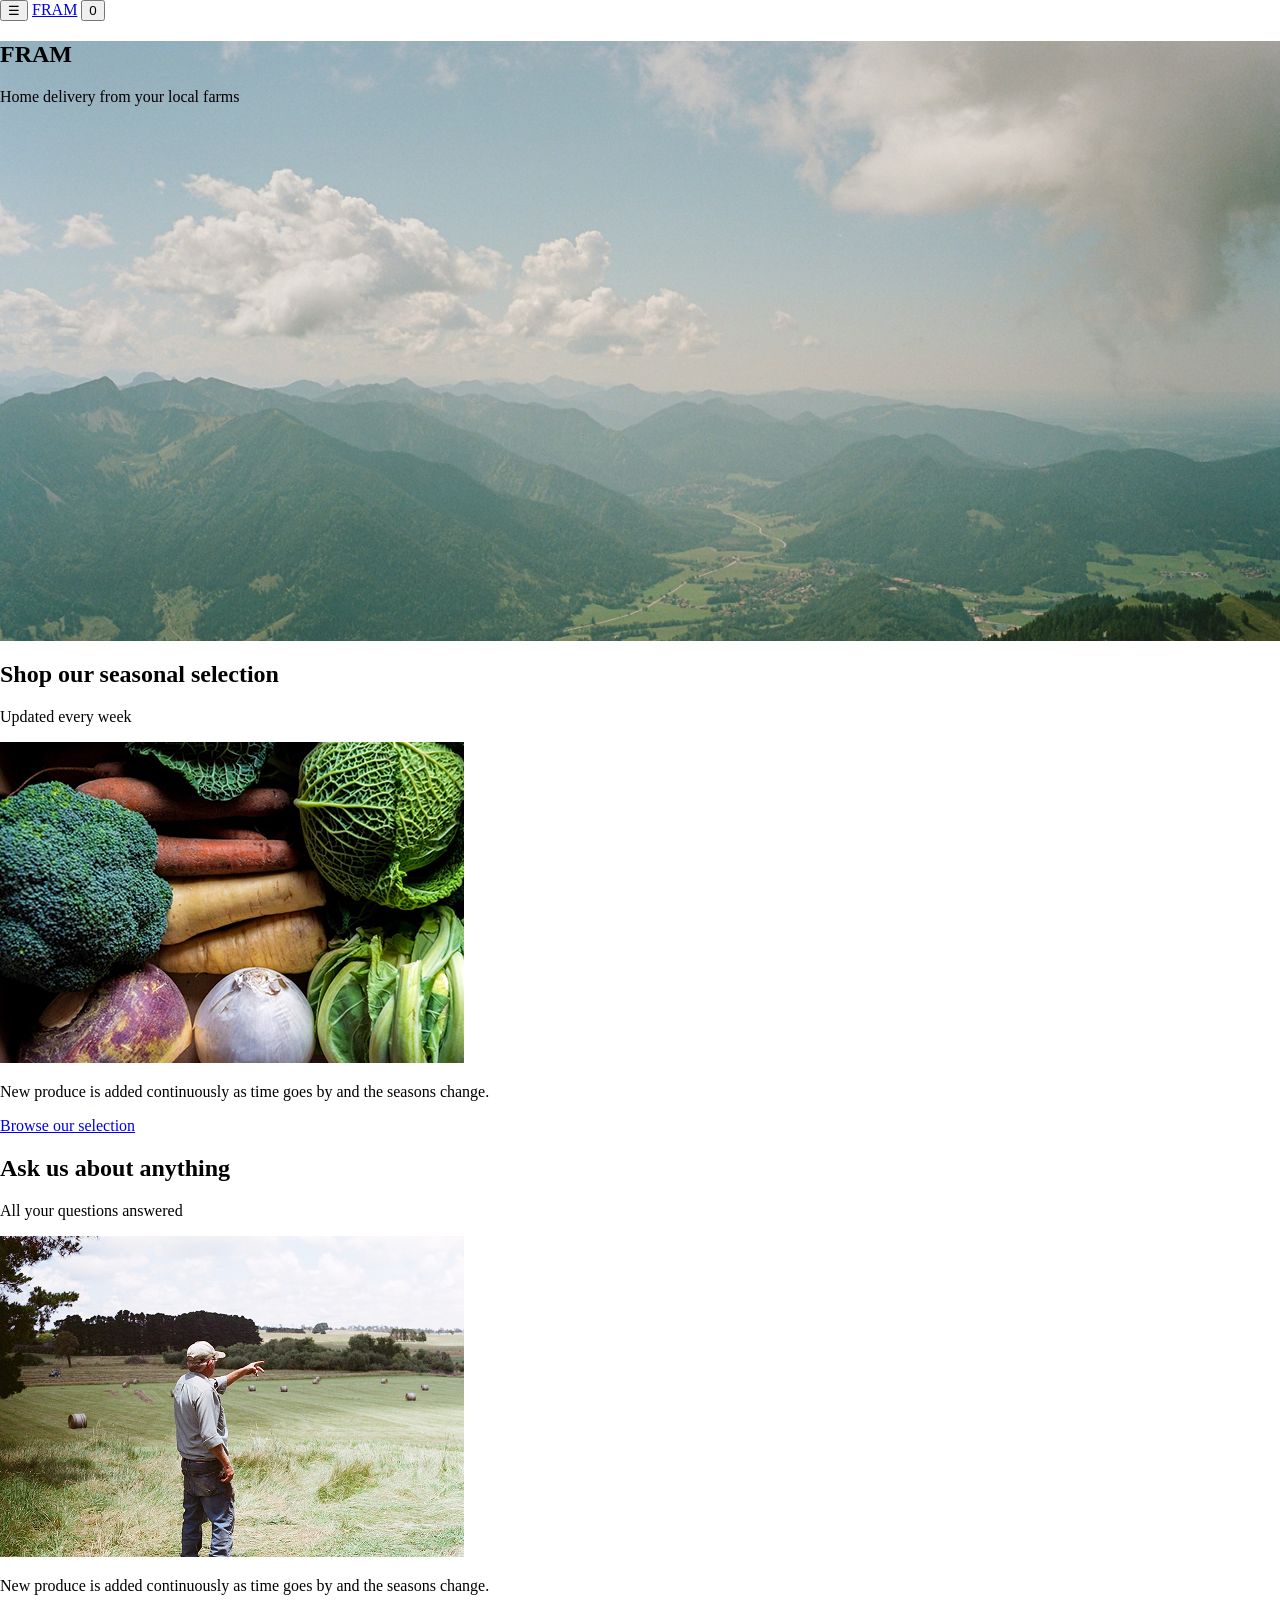
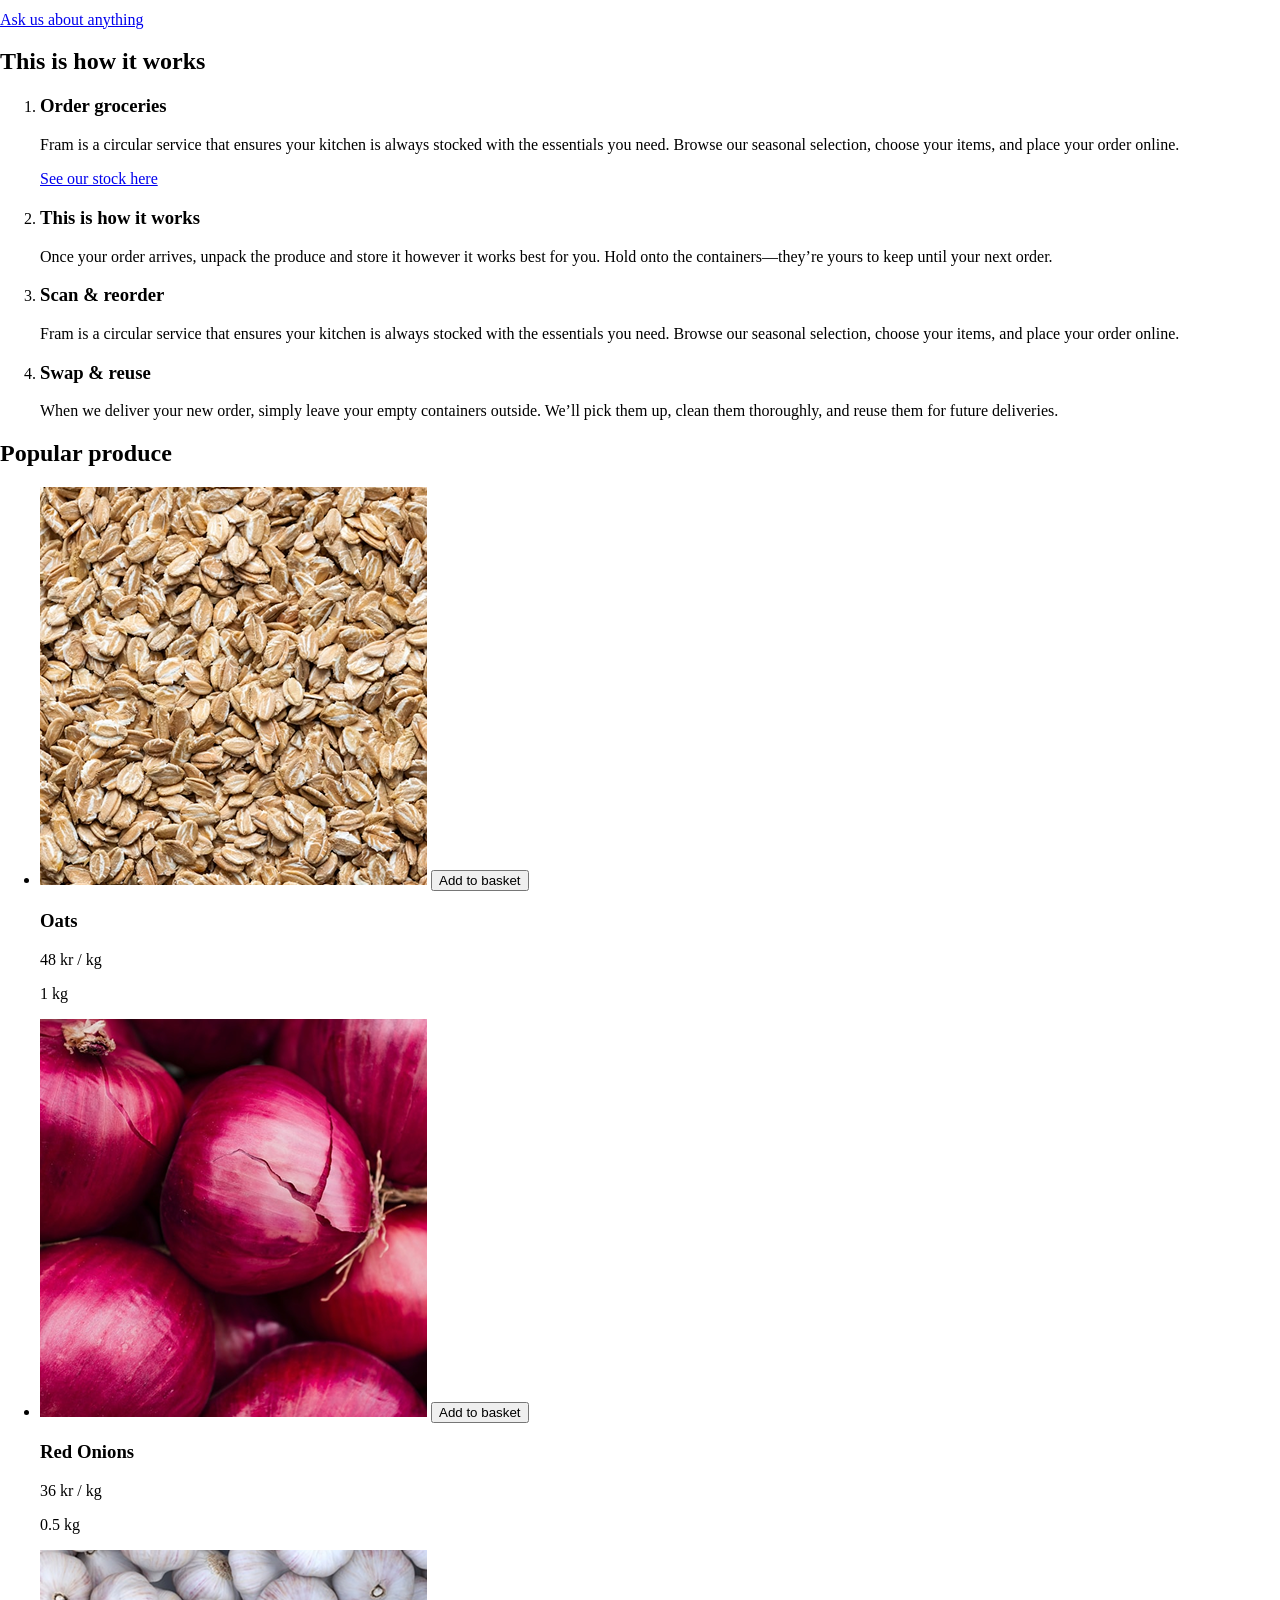
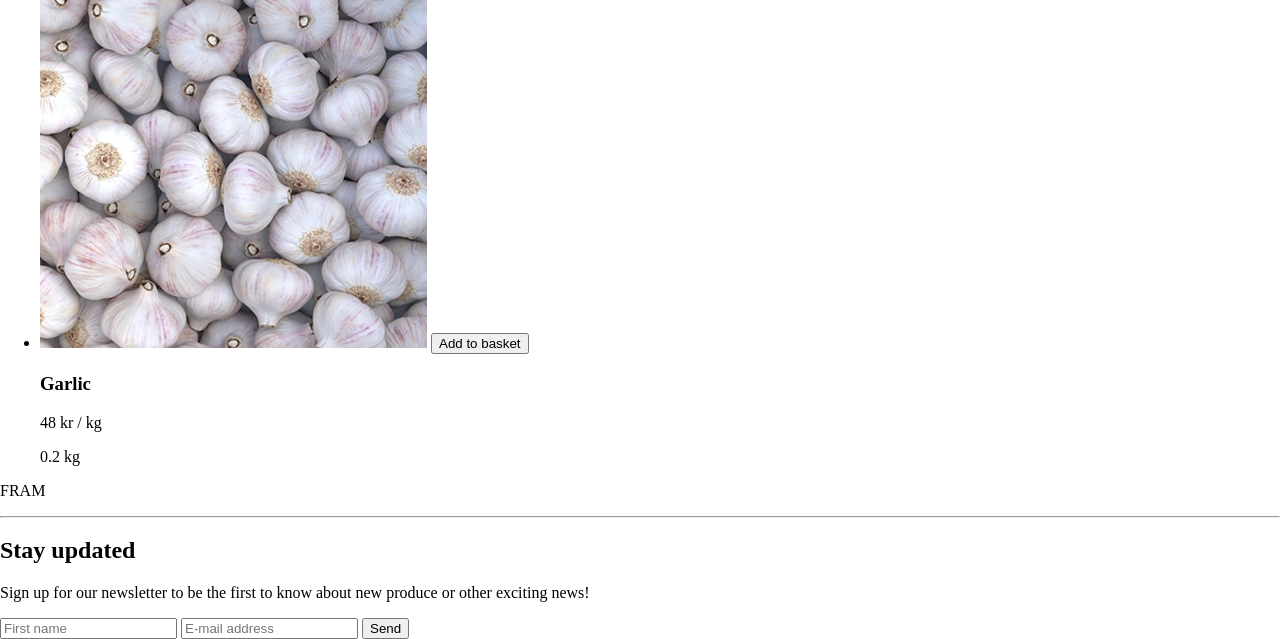
<file: index.html>
<!DOCTYPE html>
<html lang="en">

<head>
    <meta charset="UTF-8">
    <meta name="viewport" content="width=device-width, initial-scale=1.0">
    <title>Main page FRAM</title>
    <link rel="stylesheet" href="style.css">
</head>

<body>
    <header class="header">
        <button class="menu-toggle" aria-label="Open menu" aria-expanded="false" aria-controls="main-menu">
            <span aria-hidden="true">☰</span>
        </button>

        <a href="index.html" class="logo">FRAM</a>

        <button class="cart" id="cart-button" aria-label="Shopping basket, 0 items">
            <span id="cart-count" aria-hidden="true">0</span>
        </button>

        <nav id="main-menu" class="main-menu" aria-label="Main menu" hidden>
            <ul>
                <li><a href="products.html">Products</a></li>
                <li><a href="chat.html">Chat</a></li>
                <li><a href="contact.html">Contact</a></li>
            </ul>
            <a href="#" class="checkout-link" aria-disabled="true">Checkout</a>
        </nav>
    </header>

    <main>
        <section class="hero">
            <div class="hero-container">
                <h1>FRAM</h1>
                <p class="hero-tagline">Home delivery from your local farms</p>
            </div>
        </section>

        <section class="intro-cards">
            <article class="intro-card">
                <h2>Shop our seasonal selection</h2>
                <p class="intro-card-subheading">Updated every week</p>
                <img src="images/vegetables.png" alt="A selection of root vegetables">
                <p>New produce is added continuously as time goes by and the seasons change.</p>
                <a href="products.html" class="button">Browse our selection</a>
            </article>

            <article class="intro-card">
                <h2>Ask us about anything</h2>
                <p class="intro-card-subheading">All your questions answered</p>
                <img src="images/farmer.png" alt="A farmer pointing across a field">
                <p>New produce is added continuously as time goes by and the seasons change.</p>
                <a href="chat.html" class="button">Ask us about anything</a>
            </article>
        </section>

        <section class="how-it-works">
            <h2>This is how it works</h2>

            <ol class="steps">
                <li class="step">
                    <h3>Order groceries</h3>
                    <div class="step-text">
                        <p>Fram is a circular service that ensures your kitchen is always stocked with the essentials
                            you need. Browse our seasonal selection, choose your items, and place your order online.</p>
                        <a href="products.html">See our stock here</a>
                    </div>
                </li>

                <li class="step">
                    <h3>This is how it works</h3>
                    <p>Once your order arrives, unpack the produce and store it however it works best for you. Hold onto
                        the containers—they’re yours to keep until your next order.</p>
                </li>

                <li class="step">
                    <h3>Scan & reorder</h3>
                    <p>Fram is a circular service that ensures your kitchen is always stocked with the essentials you
                        need. Browse our seasonal selection, choose your items, and place your order online.</p>
                </li>

                <li class="step">
                    <h3>Swap & reuse</h3>
                    <p>When we deliver your new order, simply leave your empty containers outside. We’ll pick them up,
                        clean them thoroughly, and reuse them for future deliveries.</p>
                </li>
            </ol>
        </section>

        <section class="popular-produce">
            <h2>Popular produce</h2>

            <ul class="carousel" aria-label="Popular produce">
                <li class="carousel-item">
                    <article class="product-card">
                        <div class="product-card-image">
                            <img src="images/oats.png" alt="Rolled oats">
                            <button class="button-basket" aria-label="Add to basket: oats">Add to basket</button>
                        </div>
                        <div class="product-card-info">
                            <h3>Oats</h3>
                            <p class="product-card-price">48 kr / kg</p>
                            <p class="product-card-weight">1 kg</p>
                        </div>
                    </article>
                </li>

                <li class="carousel-item">
                    <article class="product-card">
                        <div class="product-card-image">
                            <img src="images/redonions.png" alt="Red onions">
                            <button class="button-basket" aria-label="Add to basket: red onions">Add to basket</button>
                        </div>
                        <div class="product-card-info">
                            <h3>Red Onions</h3>
                            <p class="product-card-price">36 kr / kg</p>
                            <p class="product-card-weight">0.5 kg</p>
                        </div>
                    </article>
                </li>

                <li class="carousel-item">
                    <article class="product-card">
                        <div class="product-card-image">
                            <img src="images/garlic.png" alt="Garlic">
                            <button class="button-basket" aria-label="Add to basket: garlic">Add to basket</button>
                        </div>
                        <div class="product-card-info">
                            <h3>Garlic</h3>
                            <p class="product-card-price">48 kr / kg</p>
                            <p class="product-card-weight">0.2 kg</p>
                        </div>
                    </article>
                </li>
            </ul>
        </section>
    </main>

    <footer class="footer">
        <p class="logo">FRAM</p>
        <hr>
        <h2>Stay updated</h2>
        <p>Sign up for our newsletter to be the first to know about new produce or other exciting news!</p>
        <form class="newsletter-form">
            <label for="first-name" class="visually-hidden">First name</label>
            <input type="text" id="first-name" name="first-name" placeholder="First name" required>

            <label for="email" class="visually-hidden">E-mail address</label>
            <input type="email" id="email" name="email" placeholder="E-mail address" required>

            <button type="submit">Send</button>
        </form>
    </footer>
</body>

</html>
</file>
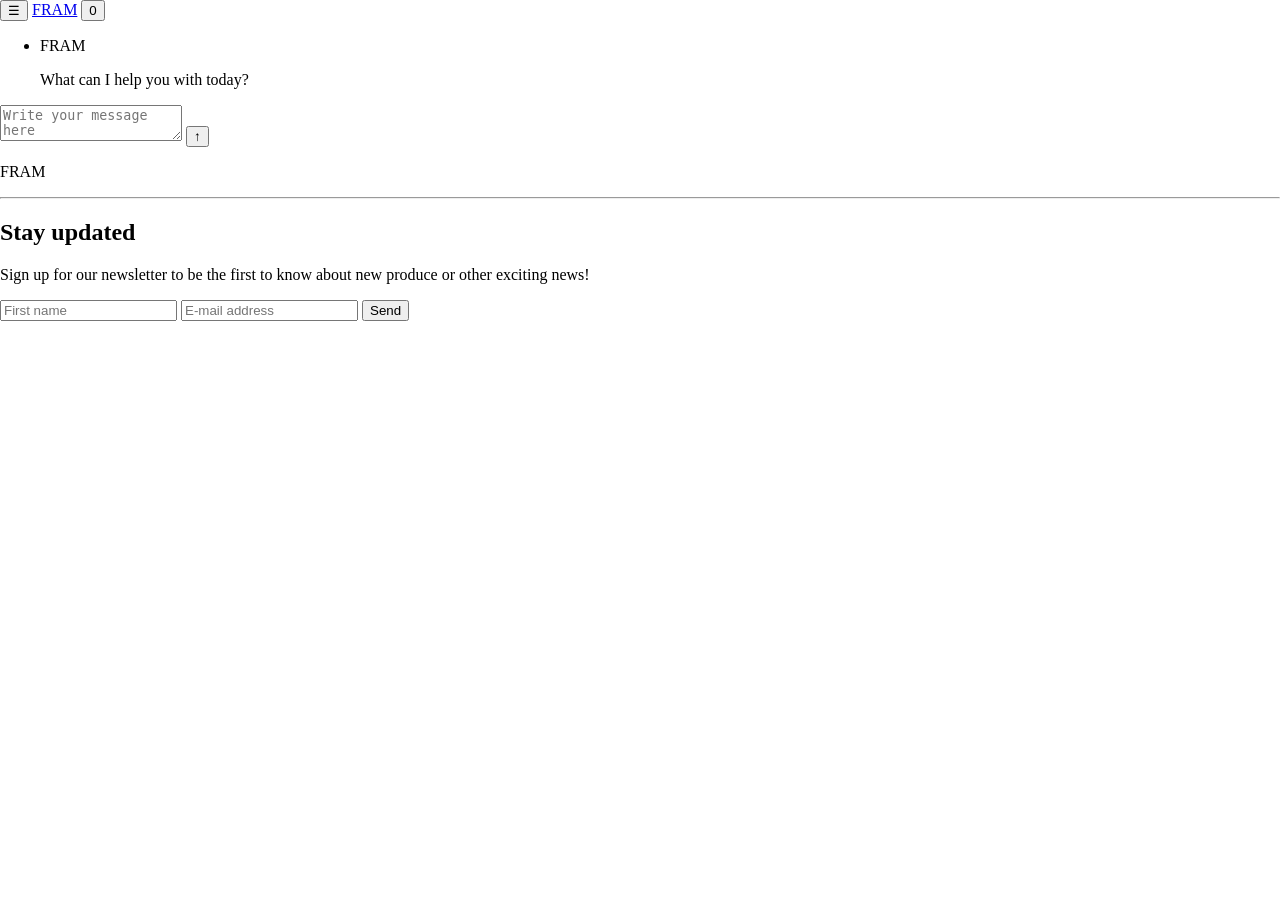
<file: chat.html>
<!DOCTYPE html>
<html lang="en">

<head>
    <meta charset="UTF-8">
    <meta name="viewport" content="width=device-width, initial-scale=1.0">
    <title>Chat FRAM </title>
    <link rel="stylesheet" href="style.css">
</head>

<body>
    <header class="header">
        <button class="menu-toggle" aria-label="Open menu" aria-expanded="false" aria-controls="main-menu">
            <span aria-hidden="true">☰</span>
        </button>

        <a href="index.html" class="logo">FRAM</a>

        <button class="cart" id="cart-button" aria-label="Shopping basket, 0 items">
            <span id="cart-count" aria-hidden="true">0</span>
        </button>

        <nav id="main-menu" class="main-menu" aria-label="Main menu" hidden>
            <ul>
                <li><a href="products.html">Products</a></li>
                <li><a href="chat.html">Chat</a></li>
                <li><a href="contact.html">Contact</a></li>
            </ul>
            <a href="#" class="checkout-link" aria-disabled="true">Checkout</a>
        </nav>
    </header>

    <main>
        <section class="chat">
            <h1 class="visually-hidden">Chat with FRAM</h1>

            <ul class="chat-log" id="chat-log" aria-live="polite" aria-label="Chat messages">
                <li class="chat-message chat-message--bot">
                    <span class="chat-sender">FRAM</span>
                    <p class="chat-bubble">What can I help you with today?</p>
                </li>
            </ul>

            <p id="chat-status" class="chat-status" role="status"></p>

            <form class="chat-form" id="chat-form">
                <label for="chat-input" class="visually-hidden">Your message</label>
                <textarea id="chat-input" name="message" placeholder="Write your message here" required></textarea>
                <button type="submit" class="chat-send" aria-label="Send message">
                    <span aria-hidden="true">↑</span>
                </button>
            </form>
        </section>
    </main>
    <footer class="footer">
        <p class="logo">FRAM</p>
        <hr>
        <h2>Stay updated</h2>
        <p>Sign up for our newsletter to be the first to know about new produce or other exciting news!</p>
        <form class="newsletter-form">
            <label for="first-name" class="visually-hidden">First name</label>
            <input type="text" id="first-name" name="first-name" placeholder="First name" required>

            <label for="email" class="visually-hidden">E-mail address</label>
            <input type="email" id="email" name="email" placeholder="E-mail address" required>

            <button type="submit">Send</button>
        </form>
    </footer>
</body>

</html>
</file>
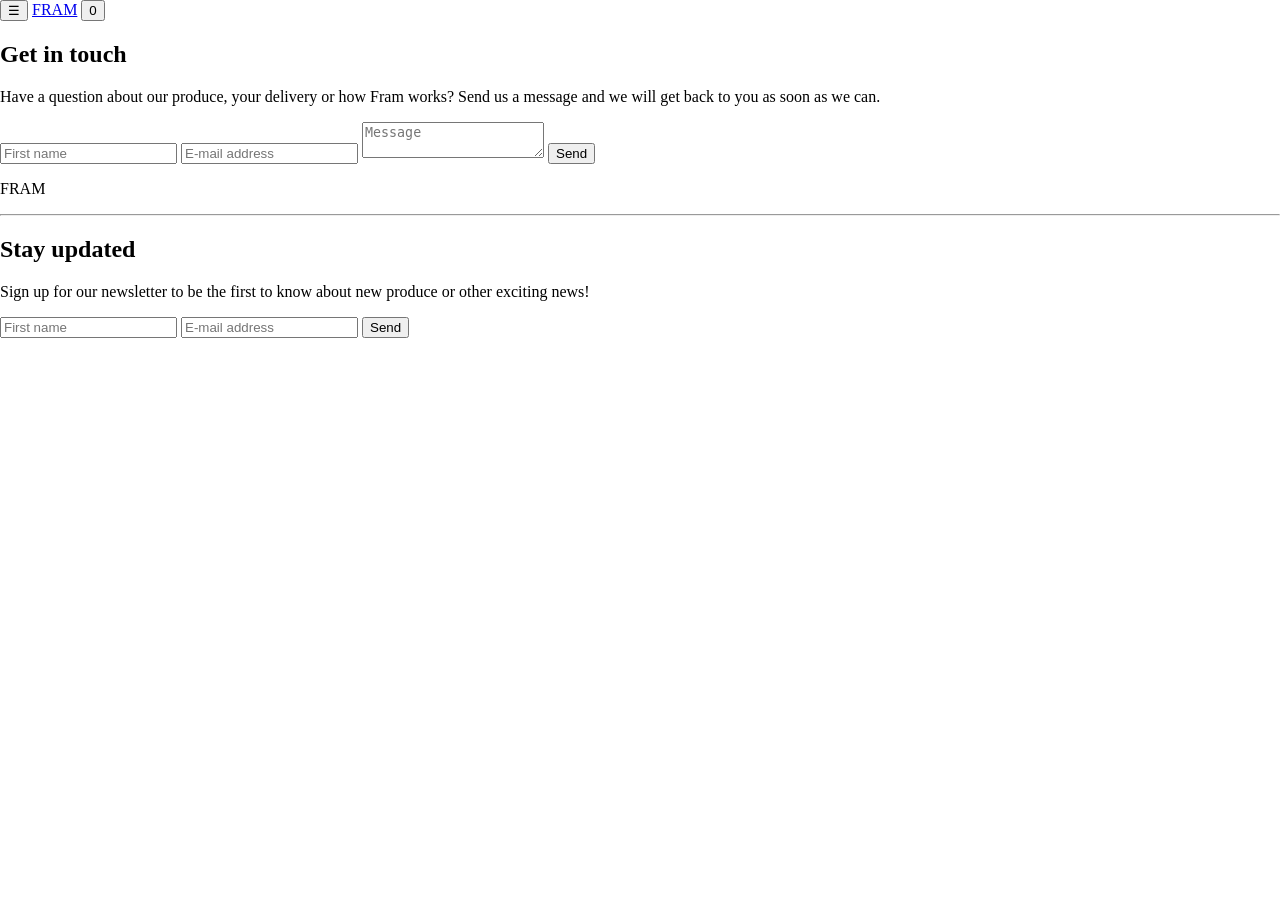
<file: contact.html>
<!DOCTYPE html>
<html lang="en">

<head>
    <meta charset="UTF-8">
    <meta name="viewport" content="width=device-width, initial-scale=1.0">
    <title>Contact FRAM</title>
    <link rel="stylesheet" href="./style.css">
</head>

<body>

    <header class="header">
        <button class="menu-toggle" aria-label="Open menu" aria-expanded="false" aria-controls="main-menu">
            <span aria-hidden="true">☰</span>
        </button>

        <a href="index.html" class="logo">FRAM</a>

        <button class="cart" id="cart-button" aria-label="Shopping basket, 0 items">
            <span id="cart-count" aria-hidden="true">0</span>
        </button>

        <nav id="main-menu" class="main-menu" aria-label="Main menu" hidden>
            <ul>
                <li><a href="products.html">Products</a></li>
                <li><a href="chat.html">Chat</a></li>
                <li><a href="contact.html">Contact</a></li>
            </ul>
            <a href="#" class="checkout-link" aria-disabled="true">Checkout</a>
        </nav>
    </header>

    <main>
        <section class="contact">
            <h1>Get in touch</h1>
            <p>Have a question about our produce, your delivery or how Fram works? Send us a message and we will get
                back to you as soon as we can.</p>

            <form class="contact-form">
                <label for="first-name" class="visually-hidden">First name</label>
                <input type="text" id="first-name" name="first-name" placeholder="First name" required>

                <label for="email" class="visually-hidden">E-mail address</label>
                <input type="email" id="email" name="email" placeholder="E-mail address" required>

                <label for="message" class="visually-hidden">Message</label>
                <textarea id="message" name="message" placeholder="Message" required></textarea>

                <button type="submit">Send</button>
            </form>
        </section>
    </main>

    <footer class="footer">
        <p class="logo">FRAM</p>
        <hr>
        <h2>Stay updated</h2>
        <p>Sign up for our newsletter to be the first to know about new produce or other exciting news!</p>
        <form class="newsletter-form">
            <label for="first-name" class="visually-hidden">First name</label>
            <input type="text" id="first-name" name="first-name" placeholder="First name" required>

            <label for="email" class="visually-hidden">E-mail address</label>
            <input type="email" id="email" name="email" placeholder="E-mail address" required>

            <button type="submit">Send</button>
        </form>
    </footer>

</body>

</html>
</file>
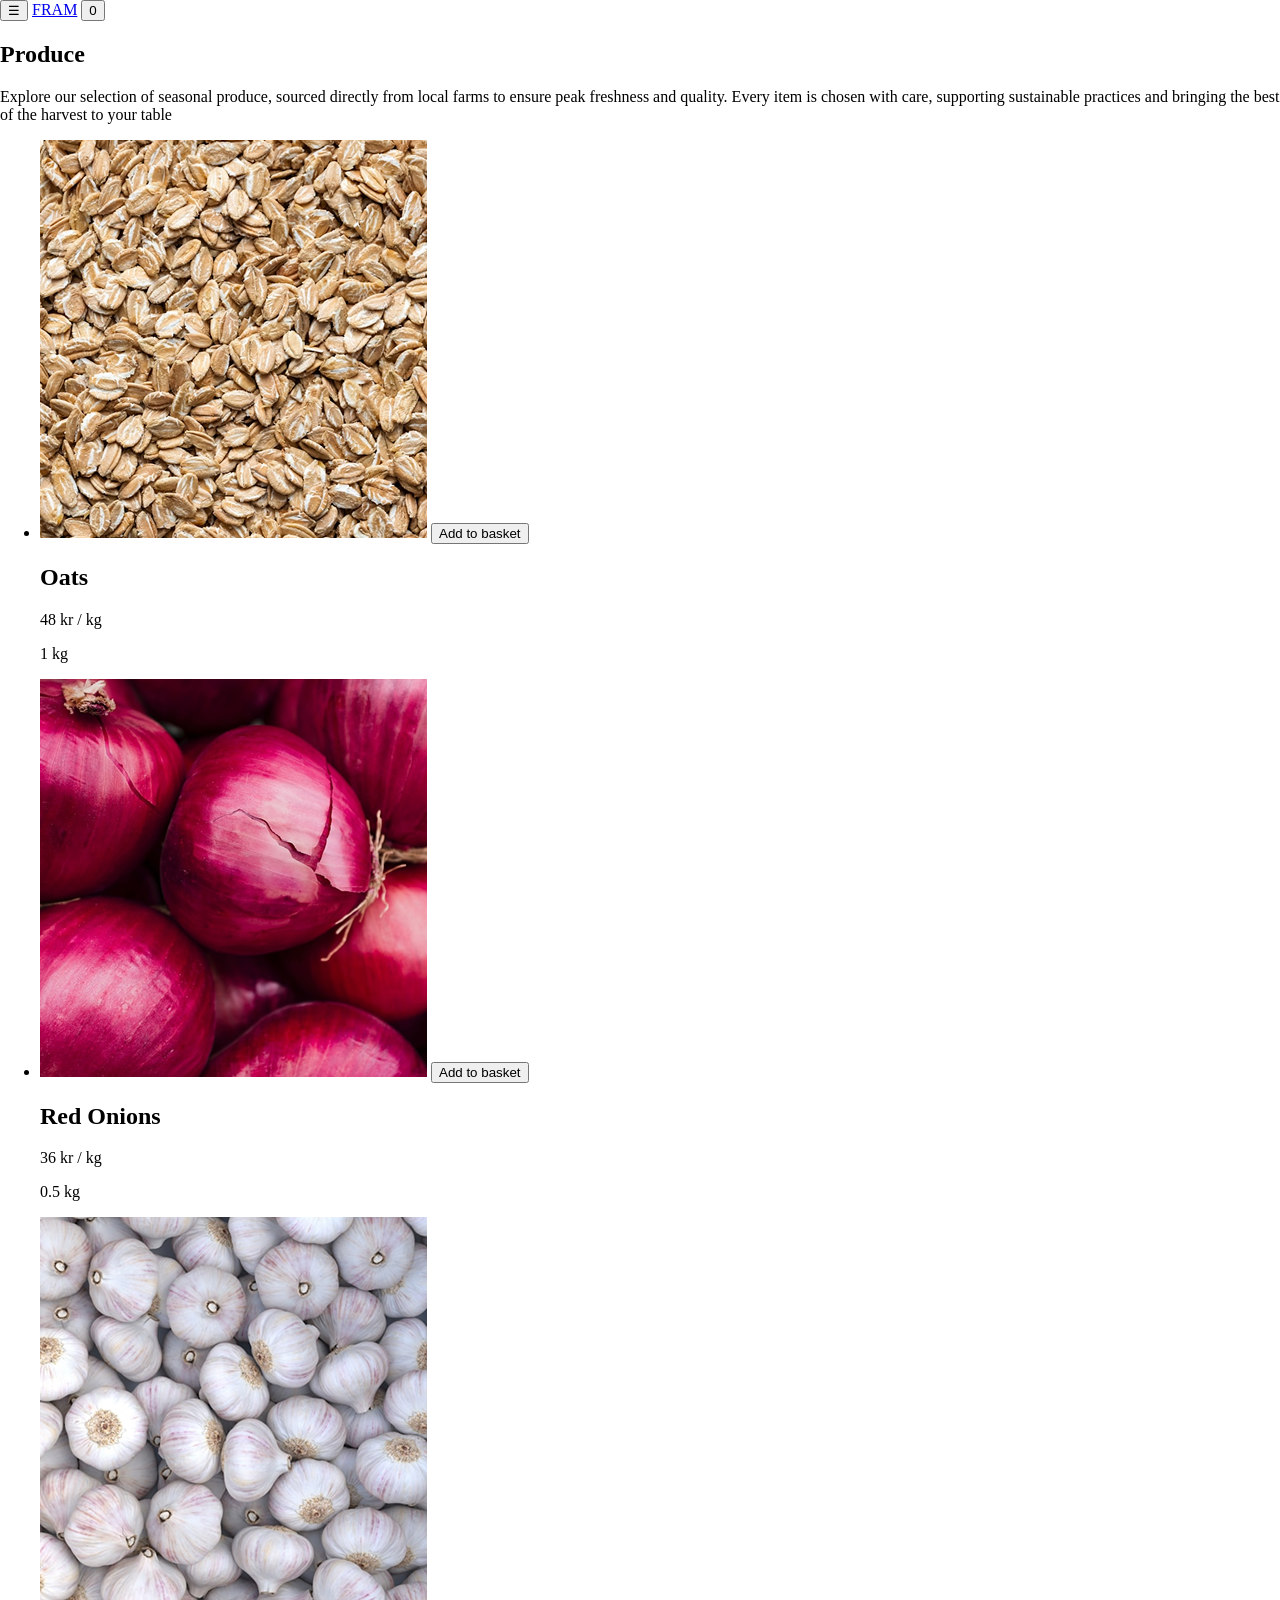
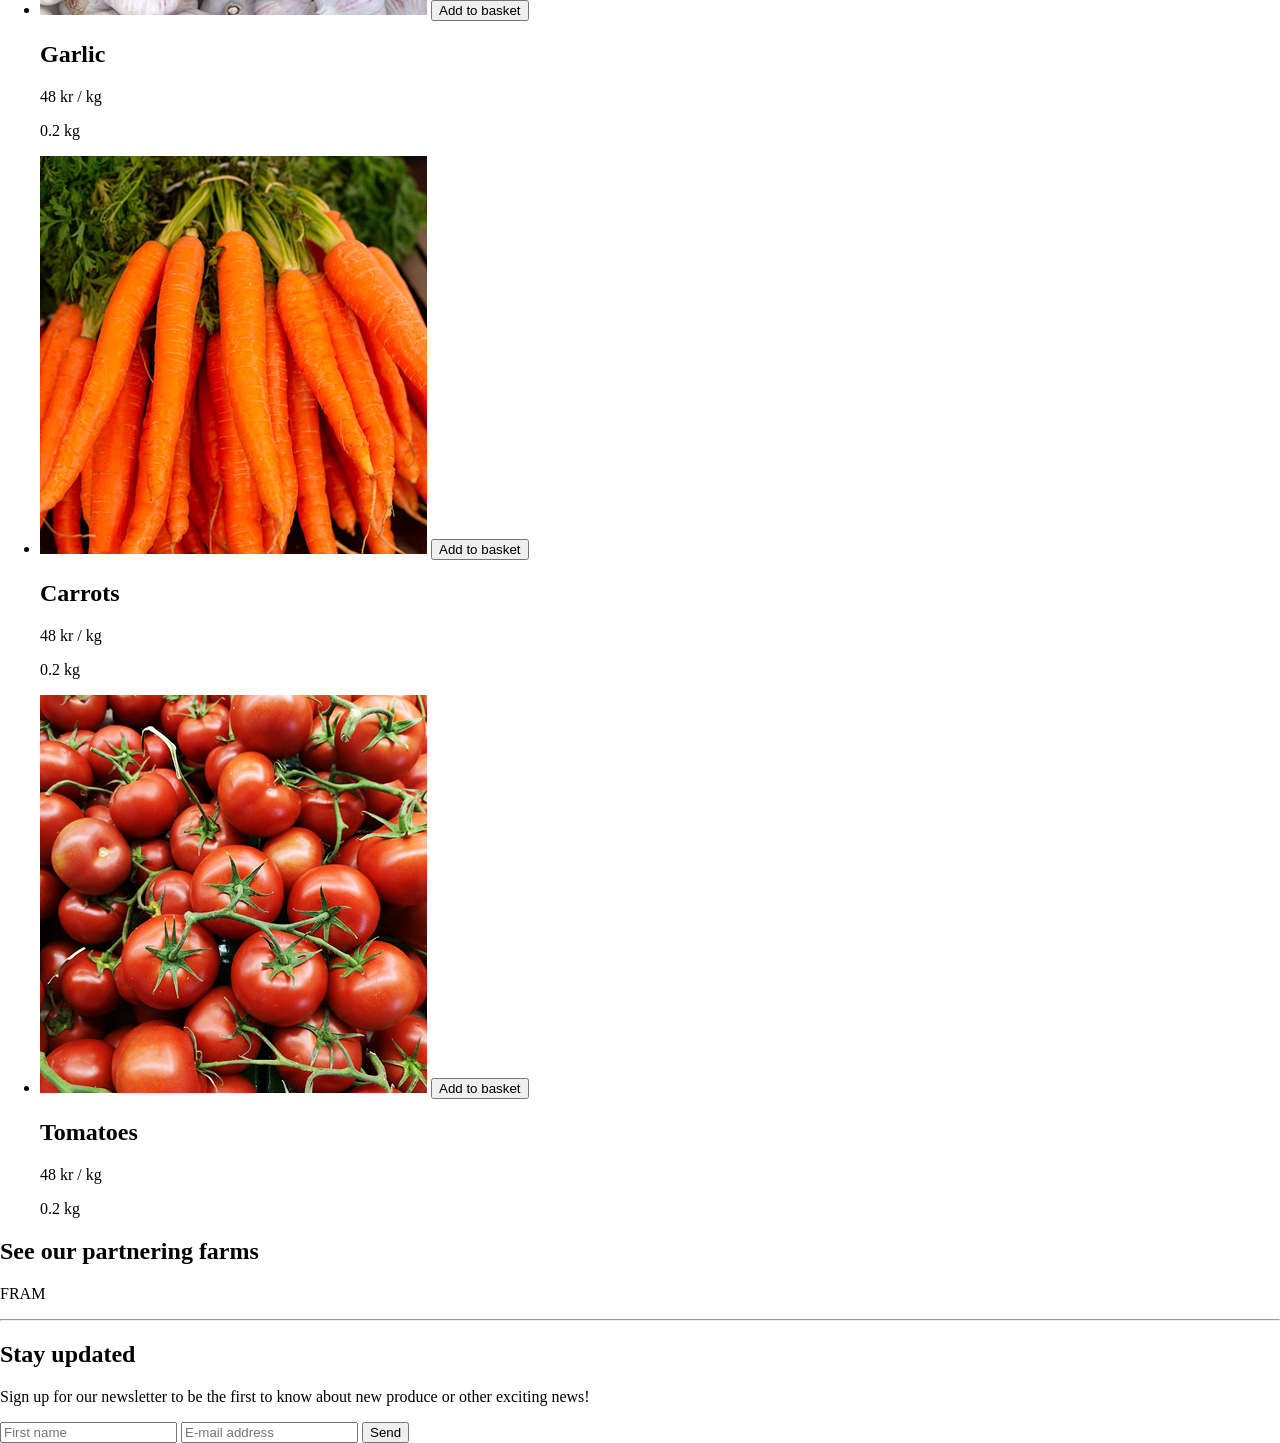
<file: products.html>
<!DOCTYPE html>
<html lang="en">

<head>
    <meta charset="UTF-8">
    <meta name="viewport" content="width=device-width, initial-scale=1.0">
    <title>Products FRAM</title>
    <link rel="stylesheet" href="./style.css">
</head>

<body>
    <header class="header">
        <button class="menu-toggle" aria-label="Open menu" aria-expanded="false" aria-controls="main-menu">
            <span aria-hidden="true">☰</span>
        </button>

        <a href="index.html" class="logo">FRAM</a>

        <button class="cart" id="cart-button" aria-label="Shopping basket, 0 items">
            <span id="cart-count" aria-hidden="true">0</span>
        </button>

        <nav id="main-menu" class="main-menu" aria-label="Main menu" hidden>
            <ul>
                <li><a href="products.html">Products</a></li>
                <li><a href="chat.html">Chat</a></li>
                <li><a href="contact.html">Contact</a></li>
            </ul>
            <a href="#" class="checkout-link" aria-disabled="true">Checkout</a>
        </nav>
    </header>

    <main>
        <section class="produce-catalogue">
            <h1>Produce</h1>
            <p>Explore our selection of seasonal produce, sourced directly from local farms to ensure peak freshness and
                quality. Every item is chosen with care, supporting sustainable practices and bringing the best of the
                harvest to your table</p>
            <ul class="catalogue" aria-label="Produce catalogue">
                <li class="catalogue-item">
                    <article class="product-card">
                        <div class="product-card-image">
                            <img src="images/oats.png" alt="Rolled oats">
                            <button class="button-basket" aria-label="Add to basket: oats">Add to basket</button>
                        </div>
                        <div class="product-card-info">
                            <h2>Oats</h2>
                            <p class="product-card-price">48 kr / kg</p>
                            <p class="product-card-weight">1 kg</p>
                        </div>
                    </article>
                </li>

                <li class="catalogue-item">
                    <article class="product-card">
                        <div class="product-card-image">
                            <img src="images/redonions.png" alt="Red onions">
                            <button class="button-basket" aria-label="Add to basket: red onions">Add to basket</button>
                        </div>
                        <div class="product-card-info">
                            <h2>Red Onions</h2>
                            <p class="product-card-price">36 kr / kg</p>
                            <p class="product-card-weight">0.5 kg</p>
                        </div>
                    </article>
                </li>

                <li class="catalogue-item">
                    <article class="product-card">
                        <div class="product-card-image">
                            <img src="images/garlic.png" alt="Garlic">
                            <button class="button-basket" aria-label="Add to basket: garlic">Add to basket</button>
                        </div>
                        <div class="product-card-info">
                            <h2>Garlic</h2>
                            <p class="product-card-price">48 kr / kg</p>
                            <p class="product-card-weight">0.2 kg</p>
                        </div>
                    </article>
                </li>

                <li class="catalogue-item">
                    <article class="product-card">
                        <div class="product-card-image">
                            <img src="images/carrots.png" alt="Carrots">
                            <button class="button-basket" aria-label="Add to basket: carrots">Add to basket</button>
                        </div>
                        <div class="product-card-info">
                            <h2>Carrots</h2>
                            <p class="product-card-price">48 kr / kg</p>
                            <p class="product-card-weight">0.2 kg</p>
                        </div>
                    </article>
                </li>

                <li class="catalogue-item">
                    <article class="product-card">
                        <div class="product-card-image">
                            <img src="images/tomatoes.png" alt="Tomatoes">
                            <button class="button-basket" aria-label="Add to basket: tomatoes">Add to basket</button>
                        </div>
                        <div class="product-card-info">
                            <h2>Tomatoes</h2>
                            <p class="product-card-price">48 kr / kg</p>
                            <p class="product-card-weight">0.2 kg</p>
                        </div>
                    </article>
                </li>
            </ul>

        </section>

        <section class="map-section">

        </section>
        <section class="map-section">
            <h2>See our partnering farms</h2>
            <!-- kart her -->
        </section>
    </main>

    <footer class="footer">
        <p class="logo">FRAM</p>
        <hr>
        <h2>Stay updated</h2>
        <p>Sign up for our newsletter to be the first to know about new produce or other exciting news!</p>
        <form class="newsletter-form">
            <label for="first-name" class="visually-hidden">First name</label>
            <input type="text" id="first-name" name="first-name" placeholder="First name" required>

            <label for="email" class="visually-hidden">E-mail address</label>
            <input type="email" id="email" name="email" placeholder="E-mail address" required>

            <button type="submit">Send</button>
        </form>
    </footer>
</body>

</html>
</file>
<file: style.css>
/* ---- Variabler ---- */
:root {
    /* legg inn farger og fonter fra Figma her */
}

/* ---- Generelt ---- */
*, *::before, *::after {
    box-sizing: border-box;
}

body {
    margin: 0;
}

.visually-hidden {
    position: absolute;
    width: 1px;
    height: 1px;
    overflow: hidden;
    clip: rect(0 0 0 0);
    white-space: nowrap;
}

/* ---- Felles komponenter ---- */
.header { }
.menu-toggle { }
.logo { }
.cart { }
.main-menu { }
.main-menu[hidden] { display: none; }
.checkout-link { }

.footer { }
.footer .logo { }
.newsletter-form { }

/* ---- Forside ---- */
.hero { 
    background-image: url("images/hero.png");
    background-size: cover;
    background-position: center;
    background-repeat: no-repeat;
    min-height: 600px;
}
.hero-container {

}

.hero-tagline {

}
.intro-cards { }
.how-it-works { }
.popular-produce { }

/* ---- Produktside ---- */
.produce-catalogue { }
.map-section { }

/* ---- Kontaktside ---- */

/* ---- Chatbot ---- */

/* ---- Responsivt (@media) ---- */
</file>
